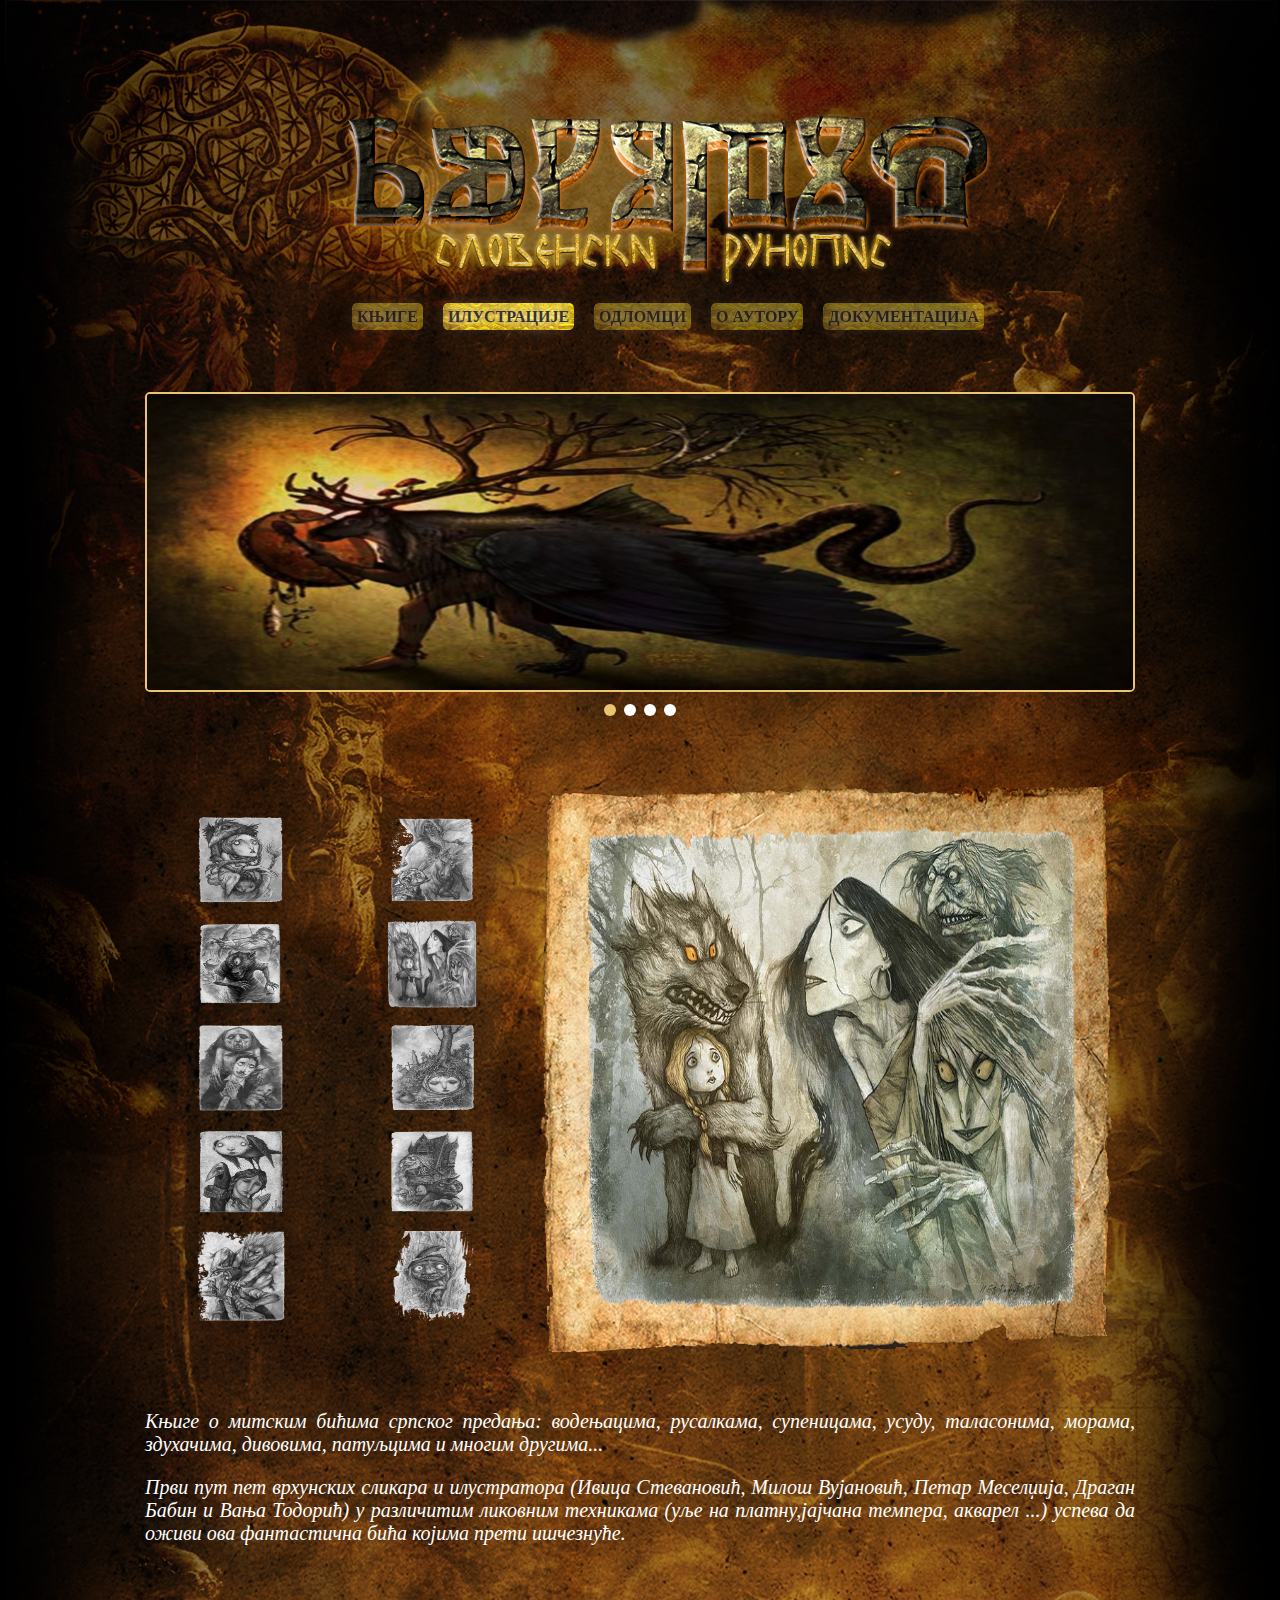
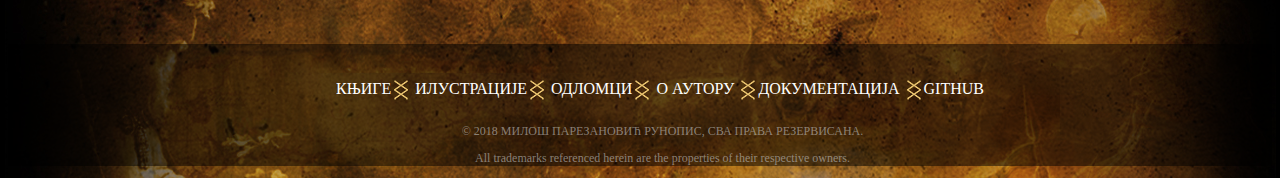
<file: ilustracije.html>
<!DOCTYPE html>
<html>
	<head>
		<link rel="stylesheet" type="text/css" href="css/style.css" />
		<meta name="viewport" content="width=device-width, initial-scale=1">
		<meta charset="UTF-8">
		<link rel="shortcut icon" href="favicon/favicon.ico">
		<meta name="description" content="Словенска митологија,древна предања о магији и заштити од ње, митска бића и митска места непозната многима и Све мрачне кутке српске митологије и њених становника...">
		<meta name="keywords" content="Slovenska-mitologija,mitska-bica,Perun,Srpska-mitologija,vile,zmajevi">
		<meta name="author" content="Miloš-Parezanović">
		<title>Словенски Рунопис - илустрације</title>
		<script src="https://ajax.googleapis.com/ajax/libs/jquery/3.3.1/jquery.min.js"></script>
	</head>
	<body class="ilustracije">

		<div class="site ilu">
			<div class="frontPic">
				<img class="rune" src="img/headText.png" alt="slovenski runopis">
			</div>
			<div class="menu">
				<ul>
					<li>
						<a  href="index.html"><span>КЊИГЕ</span></a>
					</li>
					<li>
						<a class="first" href="ilustracije"><span>ИЛУСТРАЦИЈЕ</span></a>
					</li>
					<li>
						<a href="odlomci.html"><span>ОДЛОМЦИ</span></a>
					</li>
					<li>
						<a href="oAutoru.html"><span>О АУТОРУ</span></a>
					</li>
					<li>
						<a href="dokumentacija.pdf" target="_blank"><span>ДОКУМЕНТАЦИЈА</span></a>
					</li>
				</ul>
			</div>
					 
			<div class="slideshowBox">
			  <div class="sliderPic fade">
				<img src="img/zaglavlje1.jpg" alt="mitsko-bice">
			  </div>

			  <div class="sliderPic fade">
				<img src="img/zaglavlje2.jpg" alt="knjiga-art">
			  </div>

			  <div class="sliderPic fade">
				<img src="img/zaglavlje3.jpg" alt="cort">
			  </div>
			  <div class="sliderPic fade">
				<img src="img/zaglavlje4.jpg" alt="zmaj">
				<div class="picText">Змај</div>
			  </div> 
			</div>
			<div class="sliderDot" style="text-align:center">
				  <span class="dugmeSlider"></span>
				  <span class="dugmeSlider"></span>
				  <span class="dugmeSlider"></span>
				  <span class="dugmeSlider"></span>
			</div>
			<div id="gallery">
				<div class="galleryCon">
					<div class="col">
					
						<div class="gBox"><img src="img/gb1.png" alt="vampirica"></div>
						<div class="gBox"><img src="img/gb2.png" alt="jednooki"></div>
						<div class="gBox"><img src="img/gb3.png" alt="baka"></div>
						<div class="gBox"><img src="img/gb4.png" alt="decak-ptica"></div>
						<div class="gBox"><img src="img/gb5.png" alt="strahostvor"></div>
						<div class="gBox"><img src="img/gb6.png" alt="jahac"></div>
						<div class="gBox"><img src="img/fbox.png" alt="vuk"></div>
						<div class="gBox"><img src="img/gb8.png" alt="onadrvo"></div>
						<div class="gBox"><img src="img/gb9.png" alt="vestica"></div>
						<div class="gBox"><img src="img/gb10.png" alt="gnom"></div>
						<div class="fullBox">
							<img src="img/fbox.png">
						</div>
						<div class="cleaner">
						</div>
					</div>
					
				</div>
			</div>
			<div class="slikari">
				<p><em>Књиге о митским бићима српског предања: водењацима, русалкама, супеницама, усуду, таласонима, морама, здухачима, дивовима, патуљцима и многим другима... </em></p>
				<p><em>Први пут пет врхунских сликара и илустратора (Ивица Стевановић, Милош Вујановић, Петар Меселџија, Драган Бабин и Вања Тодорић) у различитим ликовним техникама (уље на платну,јајчана темпера, акварел ...) успева да оживи ова фантастична бића којима прети ишчезнуће. </em></p>
			</div>
		</div>
			<button id="upBtn" ></button>
			
		<footer id="futer">
			<div id="futerbar">
				<ul>
					<li><a href="index.html">КЊИГЕ</a><span></span></li>
					<li><a href="ilustracije.html">ИЛУСТРАЦИЈЕ</a><span></span></li>
					<li><a href="odlomci.html">ОДЛОМЦИ</a><span></span></span></li>
					<li><a href="oAutoru.html">О АУТОРУ</a></li>
					<li><a href="dokumentacija.pdf" target="_blank"><span>ДОКУМЕНТАЦИЈА</span></a></li>
					<li><a href="https://github.com/MPSites" target="_blank"><span>GITHUB</span></a></li>
				</ul>
			</div>
			<div class="futerp">
				<p>&copy; 2018 МИЛОШ ПАРЕЗАНОВИЋ РУНОПИС, СВА ПРАВА РЕЗЕРВИСАНА.</p>
				<p>All trademarks referenced herein are the properties of their respective owners.</p>
			</div>
		</footer>
		<script>var slideIndex = 0;
				showSlides();

				function showSlides() {
					var i;
					var slides = document.getElementsByClassName("sliderPic");
					var dots = document.getElementsByClassName("dugmeSlider");
					for (i = 0; i < slides.length; i++) {
					   slides[i].style.display = "none";  
					}
					slideIndex++;
					if (slideIndex > slides.length) {slideIndex = 1}    
					for (i = 0; i < dots.length; i++) {
						dots[i].className = dots[i].className.replace(" active", "");
					}
					slides[slideIndex-1].style.display = "block";  
					dots[slideIndex-1].className += " active";
					setTimeout(showSlides, 3000);
				}
		</script>
		<script src="https://mpsites.github.io/SlovenskiRunopis/Scripts/scriptJQ.js"></script>
		<script src="https://mpsites.github.io/SlovenskiRunopis/Scripts/scriptScroll.js"></script>
	</body>
</html>
</file>
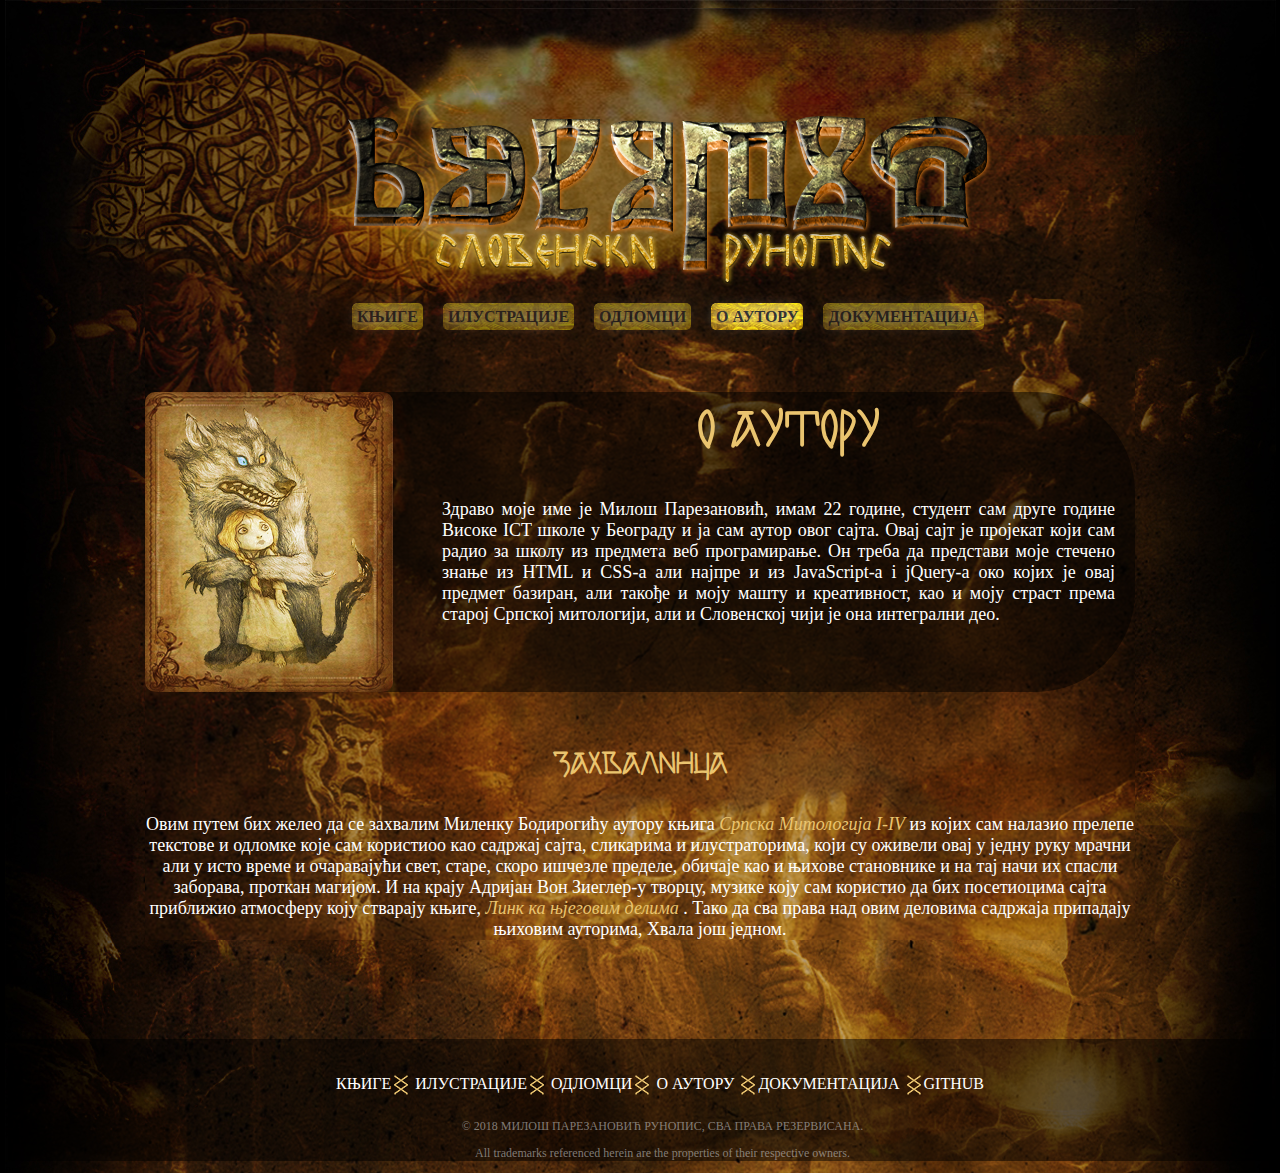
<file: oAutoru.html>
<!DOCTYPE html>
<html>
	<head>
		<link rel="stylesheet" type="text/css" href="css/style.css" />
		<meta name="viewport" content="width=device-width, initial-scale=1">
		<meta charset="UTF-8">
		<link rel="shortcut icon" href="favicon/favicon.ico">
		<meta name="description" content="Словенска митологија,древна предања о магији и заштити од ње, митска бића и митска места непозната многима и Све мрачне кутке српске митологије и њених становника...">
		<meta name="keywords" content="Slovenska-mitologija,mitska-bica,Perun,Srpska-mitologija,vile,zmajevi">
		<meta name="author" content="Miloš-Parezanović">
		<title>Словенски Рунопис - о аутору</title>
		<script src="https://ajax.googleapis.com/ajax/libs/jquery/3.3.1/jquery.min.js"></script>
	</head>
	<body class="about">

	<div class="site about">
		<div class="frontPic">
			<img class="rune" src="img/headText.png" alt="slovenski runopis">
		</div>
		<div class="menu">
			<ul>
				<li>
					<a  href="index.html"><span>КЊИГЕ</span></a>
				</li>
				<li>
					<a href="ilustracije.html"><span>ИЛУСТРАЦИЈЕ</span></a>
				</li>
				<li>
					<a href="odlomci.html"><span>ОДЛОМЦИ</span></a>
				</li>
				<li>
					<a class="first" href="oAutoru.html"><span>О АУТОРУ</span></a>
				</li>
				<li>
					<a href="dokumentacija.pdf" target="_blank"><span>ДОКУМЕНТАЦИЈА</span></a>
				</li>
			</ul>
		</div>
		
		<div class="info">
			<div class="aboutPic">
			</div>
			<div class="aboutInfo">
				<h1>О АУТОРУ</h1>
				<p>Здраво моје име је Милош Парезановић, имам 22 године, студент сам друге године Високе ICT школе у Београду и ја сам аутор овог сајта.
				Овај сајт је пројекат који сам радио за школу из предмета веб програмирање. Он треба да представи моје стечено знање из HTML и CSS-а али најпре и из JavaScript-a i jQuery-a око којих је овај предмет базиран, али такође и моју машту и креативност, као и моју страст према старој Српској митологији, али и Словенској чији је она интегрални део.
				</p>
			</div>
			<div class="cleaner">
			
			</div>
		</div>
		<div class="thanks">
				<h3>ЗАХВАЛНИЦА</h3>
				<p>Овим путем бих желео да се захвалим Миленку Бодирогићу аутору књига <em>Српска Митологија I-IV</em> из којих сам налазио прелепе текстове и одломке које сам користиоо као садржај сајта,
				сликарима и илустраторима, који су оживели овај у једну руку мрачни али у исто време и очаравајући свет, старе, скоро ишчезле пределе, обичаје као и њихове становнике и на тај начи их спасли заборава, проткан магијом.
				И на крају Адријан Вон Зиеглер-у творцу, музике коју сам користио да бих посетиоцима сајта приближио атмосферу коју стварају књиге, <em><a href="https://www.youtube.com/user/AdrianvonZiegler" target="_blank">Линк ка њјеговим делима</a></em> . Тако да сва права над овим деловима садржаја припадају њиховим ауторима, Хвала још једном.</p>
		</div>
	</div>
		
					<button id="upBtn" ></button>
	</div>
		<footer id="futer">
			<div id="futerbar">
				<ul>
					<li><a href="index.html">КЊИГЕ</a><span></span></li>
					<li><a href="ilustracije.html">ИЛУСТРАЦИЈЕ</a><span></span></li>
					<li><a href="odlomci.html">ОДЛОМЦИ</a><span></span></span></li>
					<li><a href="oAutoru.html">О АУТОРУ</a></li>
					<li><a href="dokumentacija.pdf" target="_blank"><span>ДОКУМЕНТАЦИЈА</span></a></li>
					<li><a href="https://github.com/MPSites" target="_blank"><span>GITHUB</span></a></li>
				</ul>
			</div>
			<div class="futerp">
				<p>&copy; 2018 МИЛОШ ПАРЕЗАНОВИЋ РУНОПИС, СВА ПРАВА РЕЗЕРВИСАНА.</p>
				<p>All trademarks referenced herein are the properties of their respective owners.</p>
			</div>
		</footer>
	<script src="https://mpsites.github.io/SlovenskiRunopis/Scripts/scriptScroll.js"></script>
	</body>
</html>
</file>
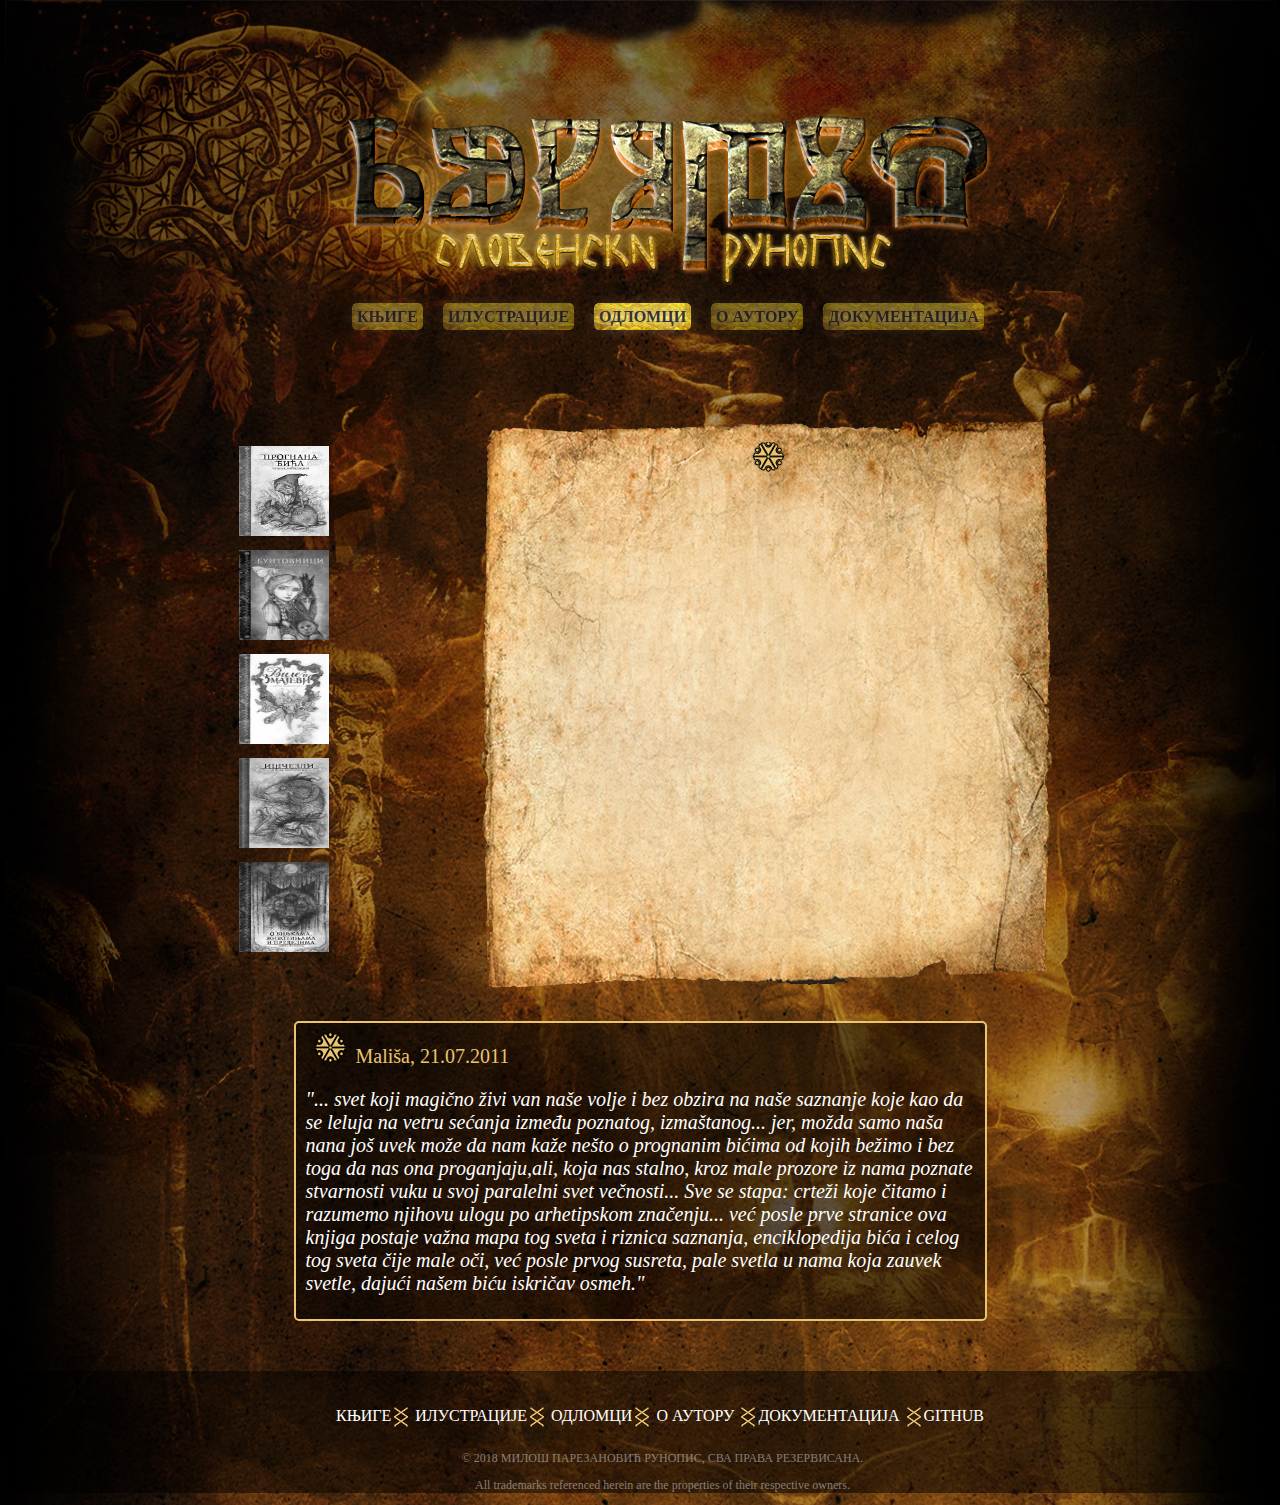
<file: odlomci.html>
<!DOCTYPE html>
<html>
	<head>
		<link rel="stylesheet" type="text/css" href="css/style.css" />
		<meta name="viewport" content="width=device-width, initial-scale=1">
		<meta charset="UTF-8">
		<link rel="shortcut icon" href="favicon/favicon.ico">
		<meta name="description" content="Словенска митологија,древна предања о магији и заштити од ње, митска бића и митска места непозната многима и Све мрачне кутке српске митологије и њених становника...">
		<meta name="keywords" content="Slovenska-mitologija,mitska-bica,Perun,Srpska-mitologija,vile,zmajevi">
		<meta name="author" content="Miloš-Parezanović">
		<title>Словенски Рунопис - одломци</title>
		<script src="https://ajax.googleapis.com/ajax/libs/jquery/3.3.1/jquery.min.js"></script>
	</head>
	<body class="price">

		<div class="site ilu">
			<div class="frontPic">
				<img class="rune" src="img/headText.png" alt="slovenski runopis">
			</div>
			<div class="menu">
				<ul>
					<li>
						<a href="index.html"><span>КЊИГЕ</span></a>
					</li>
					<li>
						<a  href="ilustracije.html"><span>ИЛУСТРАЦИЈЕ</span></a>
					</li>
					<li>
						<a class="first" href="odlomci.html"><span>ОДЛОМЦИ</span></a>
					</li>
					<li>
						<a href="oAutoru.html"><span>О АУТОРУ</span></a>
					</li>
					<li>
						<a href="dokumentacija.pdf"><span>ДОКУМЕНТАЦИЈА</span></a>
					</li>
				</ul>
			</div>
		
			<div id="gallery">
					<div class="pricice">
					
						<div class="pBox pr bica"><img src="img/bica.jpg" alt="bica-art"></div>
						<div class="pBox pr bunt"><img src="img/bunt.jpg" alt="buntovnici-art"></div>
						<div class="pBox pr zmajevi"><img src="img/zmajevi.jpg" alt="zmajevi-vile"></div>
						<div class="pBox pr isc"><img src="img/isc.jpg" alt="iscezli-art"></div>
						<div class="pBox pr biljke"><img src="img/biljke.jpg" alt="biljke-predeli"></div>
						<div class="pFullBox">
							<div class="odlPrica"><h1 class="naslov"></h1><p class="odlomakTxt"></p></div>
							<div><img src="img/commGIF.png" alt="perun"></div>
						</div>
						<div class="cleaner">
						</div>
						
					</div>
				<div id="comments">
					
				</div>
			</div>
		</div>
			<button id="upBtn" ></button>
		<footer id="futer">
			<div id="futerbar">
				<ul>
					<li><a href="index.html">КЊИГЕ</a><span></span></li>
					<li><a href="ilustracije.html">ИЛУСТРАЦИЈЕ</a><span></span></li>
					<li><a href="odlomci.html">ОДЛОМЦИ</a><span></span></span></li>
					<li><a href="oAutoru.html">О АУТОРУ</a></li>
					<li><a href="dokumentacija.pdf" target="_blank"><span>ДОКУМЕНТАЦИЈА</span></a></li>
					<li><a href="https://github.com/MPSites" target="_blank"><span>GITHUB</span></a></li>
				</ul>
			</div>
			<div class="futerp">
				<p>&copy; 2018 МИЛОШ ПАРЕЗАНОВИЋ РУНОПИС, СВА ПРАВА РЕЗЕРВИСАНА.</p>
				<p>All trademarks referenced herein are the properties of their respective owners.</p>
			</div>
		</footer>
		<script src="https://mpsites.github.io/SlovenskiRunopis/Scripts/scriptNews.js"></script>
		<script src="https://mpsites.github.io/SlovenskiRunopis/Scripts/scriptJQ.js"></script>
		<script src="https://mpsites.github.io/SlovenskiRunopis/Scripts/scriptScroll.js"></script>
	</body>
</html>
</file>
<file: css/style.css>
@font-face {
    font-family: Beresta;
    src: url(Beresta.ttf);
}


* {
  box-sizing: border-box;
  font-family: Georgia, "Times New Roman", Times, serif;
}


body{
	font-size: 16px;
}

.index {
		background-image: url("../img/BG5.jpg");
		background-repeat: no-repeat;
		background-attachment: scroll;
		background-size: auto auto;
		background-origin: padding-box;
		background-clip: border-box;
		background-position:50% 0px;
		background-color: black;
	}

.ilustracije {
		background-image: url("../img/BGilu.jpg");
		background-repeat: no-repeat;
		background-attachment: scroll;
		background-size: auto auto;
		background-origin: padding-box;
		background-clip: border-box;
		background-position:50% 0px;
		background-color: black;
	}	

.price {
	background-image: url("../img/BGPr.jpg");
	background-repeat: no-repeat;
	background-attachment: scroll;
	background-size: auto auto;
	background-origin: padding-box;
	background-clip: border-box;
	background-position:50% 0px;
	background-color: black;
}
	
.site {
		width:990px;
		height:1770px;
		margin:0 auto 0 auto;
	}

.frontPic {
	text-align: center;
}

.rune {
	margin-top: 100px;
	margin-left: 60px;
}

.menu {
	text-align:center;
	overflow:hidden;
}

.menu ul {
	display: block;
}

.menu ul li {
	display: inline-block;
	list-style: none;

}

.menu ul li a {
	background:url('../img/zlato.png') no-repeat;
	text-decoration: none;
	color: black;
	margin-left: 1rem;
	padding: 5px;
	border-radius:5px;
	opacity:0.5;
	transition: 1s;
}
.menu .first {
	opacity:1;
}
.menu ul li a:hover {
	opacity:1;
}


.menu ul li a span{
	padding-left: 1rem;
	padding-right: 1rem;
	border-radius: 2px;
	font-weight: bold;
	font-size: 16px;
	padding: 0;
    padding-top: 0px;
	padding-top: 0px;
	margin: 0;
	height: 35px;
	text-align: center;
	width: 246px;
	padding-top: 8px;
	text-shadow: 0 0 10px #fff, 0 0 20px #fff;
	margin: auto;
	color: #333;
	
}

.content {
	overflow:hidden;
}

.bk {
	margin: 5px 0 0 635px;
}

.aboutBooks {
	color: #FFF;
	width: 430px;
	text-align: justify;
	float: left;
	margin-left: 30px;
	margin-top: -50px;
}

.aboutBooks h1 {
	background:url("../img/menubg.png");
	font-weight: bold;
	font-size: 16px;
	padding: 0;
    padding-top: 0px;
	margin: 0;
	height: 35px;
	text-align: center;
	width: 246px;
	padding-top: 8px;
	text-shadow: 0 0 10px #fff, 0 0 20px #fff;
	margin: auto;
	color: #333;
	
}

.aboutBooks .color {
	color: #EAC46F;
	font-size:16px;
}

.aboutBooks ul li {
	color: #EAC46F;
}

.aboutBooks ul li span {
	color: #FFF;
	font-size: 14px;
}
.aboutBooks p {
	font-size:15px;
}

.aboutBooks p em {
	color: #EAC46F;
}

.aboutBooks2 {
	color: #FFF;
	width: 430px;
	float: right;
	margin-left: 30px;
	margin-top: -30px;
	text-align: justify;
	font-size:16px;
}

.aboutBooks2 .drop1 {
	text-align: justify;
	cursor: pointer;
}

.aboutBooks2 .slide1 {
	text-align: justify;
}

.drop1 span {
	background:url("../img/dropbg.png");
	font-weight: bold;
	font-size: 16px;
	padding:5px;
	margin: 0;
	height: 35px;
	text-align: center;
	width: 246px;
	padding-top: 8px;
	text-shadow: 0 0 10px #fff, 0 0 20px #fff;
	margin: auto;
	color: #333;
	
}

.slide1 ul li {
	color: #EAC46F;
	font-size:14px;
}

.slide1 ul li span {
	color: #fff;

}

.slide1{
  display: none;
  overflow: hidden;
}
.drop1{
	margin-top: 15px;
}

.aboutBooks2 .drop2 {
	text-align: justify;
	cursor: pointer;
}

.aboutBooks2 .slide2 {
	text-align: justify;
}

.drop2 span {
	background:url("../img/dropbg.png");
	font-weight: bold;
	font-size: 16px;
	padding:5px;
	margin: 0;
	height: 35px;
	text-align: center;
	width: 246px;
	padding-top: 8px;
	text-shadow: 0 0 10px #fff, 0 0 20px #fff;
	margin: auto;
	color: #333;
	
}

.slide2 ul li {
	color: #EAC46F;
	font-size:14px;
}

.slide2 ul li span {
	color: #fff;

}

.slide2 {
  display: none;
  overflow: hidden;
}
.drop2 {
	margin-top: 15px;
}

.aboutBooks2 .drop3 {
	text-align: justify;
	cursor: pointer;
}

.aboutBooks2 .slide3 {
	text-align: justify;
}

.drop3 span {
	background:url("../img/dropbg.png");
	font-weight: bold;
	font-size: 16px;
	padding:5px;
	margin: 0;
	height: 35px;
	text-align: center;
	width: 246px;
	padding-top: 8px;
	text-shadow: 0 0 10px #fff, 0 0 20px #fff;
	margin: auto;
	color: #333;
	
}

.slide3 ul li {
	color: #EAC46F;
	font-size:14px;
}

.slide3 ul li span {
	color: #fff;

}

.slide3 {
  display: none;
  overflow: hidden;
}
.drop3 {
	margin-top: 15px;
}

.aboutBooks2 .drop4 {
	text-align: justify;
	cursor: pointer;
}

.aboutBooks2 .slide4 {
	text-align: justify;
}

.drop4 span {
	background:url("../img/dropbg.png");
	font-weight: bold;
	font-size: 16px;
	padding:5px;
	margin: 0;
	height: 35px;
	text-align: center;
	width: 246px;
	padding-top: 8px;
	text-shadow: 0 0 10px #fff, 0 0 20px #fff;
	margin: auto;
	color: #333;
	
}

.slide4 ul li {
	color: #EAC46F;
	font-size:14px;
}

.slide4 ul li span {
	color: #fff;

}

.slide4 {
  display: none;
  overflow: hidden;
}
.drop4 {
	margin-top: 15px;
	margin-bottom:0px;
	
}
  
.cleaner {
	clear:both;
}
 
.registerNote {
	margin-left: 150px;
	text-align: justify;
	width:100%;
	margin-top:11%;
	overflow:hidden;
}

.textPl {
	display: block;
	width: 100%;
	padding: .375rem .75rem;
	font-size: 1rem;
	line-height: 1.5;
	color: black;
	background-color: #fff;
	background-clip: padding-box;
	border: 1px solid #ced4da;
	border-radius: .25rem;
	transition: border-color .15s ease-in-out,box-shadow .15s ease-in-out;
	
}

.textPl:focus{
	color: #495057;
	background-color: #fff;
	border-color: #EAC46F;
	outline: 0;
	box-shadow: 0 0 0 .1rem rgb(234,196,111);
}

.forma {
	font-size: 1rem;
	font-weight: 400;
	line-height: 1.5;
	color: #212529;
	text-align: left;
}

.radioButtons span {
	color: #EAC46F;
}

.red span {
	color: #EAC46F;
}

.forma2 {
	text-align: center;
}

#potvrda {
	margin-top:0;
	border: none;
	border-radius: 10px;
	padding: 2%;
	background:url("../img/dropbg.png");
	font-size: 16px;
	font-weight: 600;
	width: 50%;
	cursor: pointer;
	text-shadow: 0 0 10px #fff, 0 0 20px #fff;
	color: #333;
	
}

.red {
	text-align: center;
}

.greske {
	color: #dc3545;
}

#feedback p {
	font-size: 16px;
	font-weight: 600;
	color:#EAC46F;
}

.formaLevo {
	float: left;
	margin-top:20px;
}
.formaDesno {
	float: right;
	margin-right:22%;
}

.wlc {
	text-align:center;
	font-size: 30px;
	font-weight: 600;
	color:#EAC46F;
	font-family: Beresta;
} 

.slideshowBox {
  max-width: 1000px;
  position: relative;
  margin: auto;
  height:300px;
  overflow: hidden;
  border: 2px solid #EAC46F;
  border-radius: 5px;
  margin-top:50px;
}

.sliderPic {
  display: none;
}

.sliderPic img {
	vertical-align:middle;
	width:100%;
	height:100%;
}

.dugmeSlider {
  height: 12px;
  width: 12px;
  margin: 0 2px;
  background-color: white;
  border-radius: 50%;
  display: inline-block;
  transition: background-color 0.6s ease;
}
.sliderDot {
	margin-top:10px;
}
.active {
  background-color: #EAC46F;
}

.fade {
  -webkit-animation-name: fade;
  -webkit-animation-duration: 1.5s;
  animation-name: fade;
  animation-duration: 1.5s;
}

@-webkit-keyframes fade {
  from {opacity: .4;}
  to {opacity: 1;}
}

@keyframes fade {
  from {opacity: .4;}
  to {opacity: 1;}
}

@media only screen and (max-width: 300px) {
  .picText {font-size: 11px}
}
.ilu {
	height: auto;
}

.galleryCon {
	width:100%;
	overflow: auto;
	margin: 90px auto;
	margin-bottom:0%;
}

.gBox img {
	width:100px;
	height:100px;
	padding: 5px;
	cursor: pointer; 
}

.gBox {
	filter: gray;
      -webkit-filter: grayscale(100%);
	  filter: grayscale(100%);
	  transition: 1s;
	  
}

.gBox:hover {
	filter: none;
      -webkit-filter: grayscale(0%);
	  filter: grayscale(0%);
	  transform: scale(1.1);
}

.pBox img {
	width:100px;
	height:100px;
	padding: 5px;
	cursor: pointer; 
}

.pBox {
	filter: gray;
      -webkit-filter: grayscale(100%);
	  filter: grayscale(100%);
	  transition: 1s;
	  
}

.pBox:hover {
	filter: none;
      -webkit-filter: grayscale(0%);
	  filter: grayscale(0%);
	  transform: scale(1.1);
}


.col {
	max-width:1000px;
	display: flex;
	height: 580px;
	flex-wrap: wrap;
	align-content: space-around;
	flex-direction: column;
	overflow:hidden;

}

.pricice {
	max-width:1000px;
	display: flex;
	height: 580px;
	flex-wrap: wrap;
	align-content: space-around;
	flex-direction: column;
	overflow:hidden;
	margin-top:10%;
}

.fullBox {
	width: 515px;
	height: 515px;
	padding: 10px;
}

.fullBox img {
	width:100%;
	height:100%;
	animation: ani .5s linear 1;
}

@keyframes ani {
	0%{opacity: .1;}
	100%{opacity: 1;}
}

.pFullBox {
	width: 515px;
	height: 515px;
	padding: 10px;
	text-align:center;
	margin-right:2%;
}

.pFullBox p, h1 {
	margin-top:-30px;
}
.pFullBox p {
	font-size:16px;
}

.pFullBox img {
	animation: ani .5s linear 1;
}

@keyframes ani {
	0%{opacity: .1;}
	100%{opacity: 1;}
}

#upBtn {
	 display: none;
	 position: fixed;
	 bottom: 20px;
	 right: 100px;
	 z-index: 99;
	 font-size: 18px;
	 border: none;
	 outline: none;
	 background:url('../img/toUp1.png');
	 cursor: pointer;
	 padding: 25px;
	 border-radius: 4px;
	 transition: 1s;
}

#upBtn:hover {
  background:url('../img/toUp2.png');
  background-color: #EAC46F;
}

#futer {
	width: 100%;
	padding-top: 10px;
	margin: 0px auto;
	background-color: rgba(0, 0, 0, 0.5);
	color: #fff;
	text-align: center;
	border-radius: 3px;
}

.futerp {
	font-family: arial;
	font-size: 12px;
	color: rgba(194, 194, 194, 0.6);
	text-align:center;
	padding-left:45px;
	
	
}
#futerbar {
	text-align: center;
}
#futerbar ul {
	display:block;
}
#futerbar ul li {
	display:inline-block;
	padding-bottom: 10px;
	margin-top: 10px;
	list-style-type: none;
	
}

#futerbar ul li a {
	text-decoration: none;
	color: #fff;
	font-size: 16px;
}

#futerbar ul li span {
	background:url('../img/spanRune.png') no-repeat;
	padding-left:20px;
	padding-bottom:5px;
}

#futerbar ul li a:hover {
	color: #EAC46F;
}

.slikari {
	color: white;
	margin: auto;
	width:100%;
	margin-bottom: 10%;
}

.slikari p {
	font-size: 20px;
	text-align: justify;
}

#comments {
	width:70%;
	background-color:rgba(0, 0, 0, 0.5);
	padding-left: 10px;
	margin: 0px auto;
	font-size: 20px;
	padding-top:10px;
	border: 2px solid #EAC46F;
	border-radius: 5px;
	color:#EAC46F;
	margin-bottom: 50px;
	height:300px;
	
}

#comments p em {
	color:white;
}

.odlomak {
	height:400px;
	width:400px;
}
.gPrica {
	margin-bottom: 0px;
}

.about {
	background-image:url('../img/BGA.jpg');
	background-repeat: no-repeat;
	background-attachment: scroll;
	background-size: auto auto;
	background-origin: padding-box;
	background-clip: border-box;
	background-position:50% 0px;
	background-color: black;
	height:auto;
}

.aboutPic {
	background:url('../img/About.jpg');
	width:25%;
	height:300px;
	border-radius:10px;
	float:left;
}
.aboutInfo {
	width:70%;
	text-align:justify;
	float:right;

}

.info{
	margin-top: 5%;
	background-color: rgba(0, 0, 0, 0.5);
	border-radius:100px;
}

.aboutInfo h1{
	text-align:center;
	color: #EAC46F;
	padding-top:50px;
	font-family:Beresta;
	font-size:50px;
	
}

.aboutInfo p{
	color:#FFFFFF;
	font-size:18px;
	padding-right:20px;
	
}


.thanks h3 {
	text-align:center;
	text-align:center;
	color: #EAC46F;
	padding-top:30px;
	font-family:Beresta;
	font-size:30px;
	
}

.thanks p{
	color:#FFFFFF;
	font-size:18px;
	text-align:center;
	
}

.thanks p em {
	color: #EAC46F;
}

.thanks p em a {
	text-decoration:none;
	color: #EAC46F;
	
}

.thanks{
	margin-bottom: 10%;
}
.music{
	margin: 0px auto;
	width:90%;
	display:flex;
	flex-direction:column;
	justify-content: space-around;
}

.music p em {
	color:#ffffff;
	font-size:18px;
}

.music p {
	text-align:center;
}

.player {
	width:500px;
	border-radius:10px;
	margin: 0px auto;
	margin-bottom:5%;
}

.linkovi {
	text-align:center;
	overflow:hidden;
	margin-top:5%;
	margin-right:3%;
	
}

.linkovi ul {
	display: block;
}

.linkovi ul li {
	display: inline-block;
	list-style: none;

}

.linkovi ul li a {
	text-decoration: none;
	color: black;
	margin-left: 1rem;
	padding: 5px;

}

.linkovi ul li a span:hover {
	background-color: #EAC46F;
	color:black;
	
}


.linkovi ul li a span{
	padding-left: 1rem;
	padding-right: 1rem;
	border-radius: 5px;
	font-weight: bold;
	font-size: 20px;
	padding: 5px;
	height: 35px;
	text-align: center;
	width: 246px;
	padding-top: 8px;
	margin: auto;
	color: #EAC46F;
	border:solid 2px #EAC46F;
	transition: 1s;
	
}
</file>
